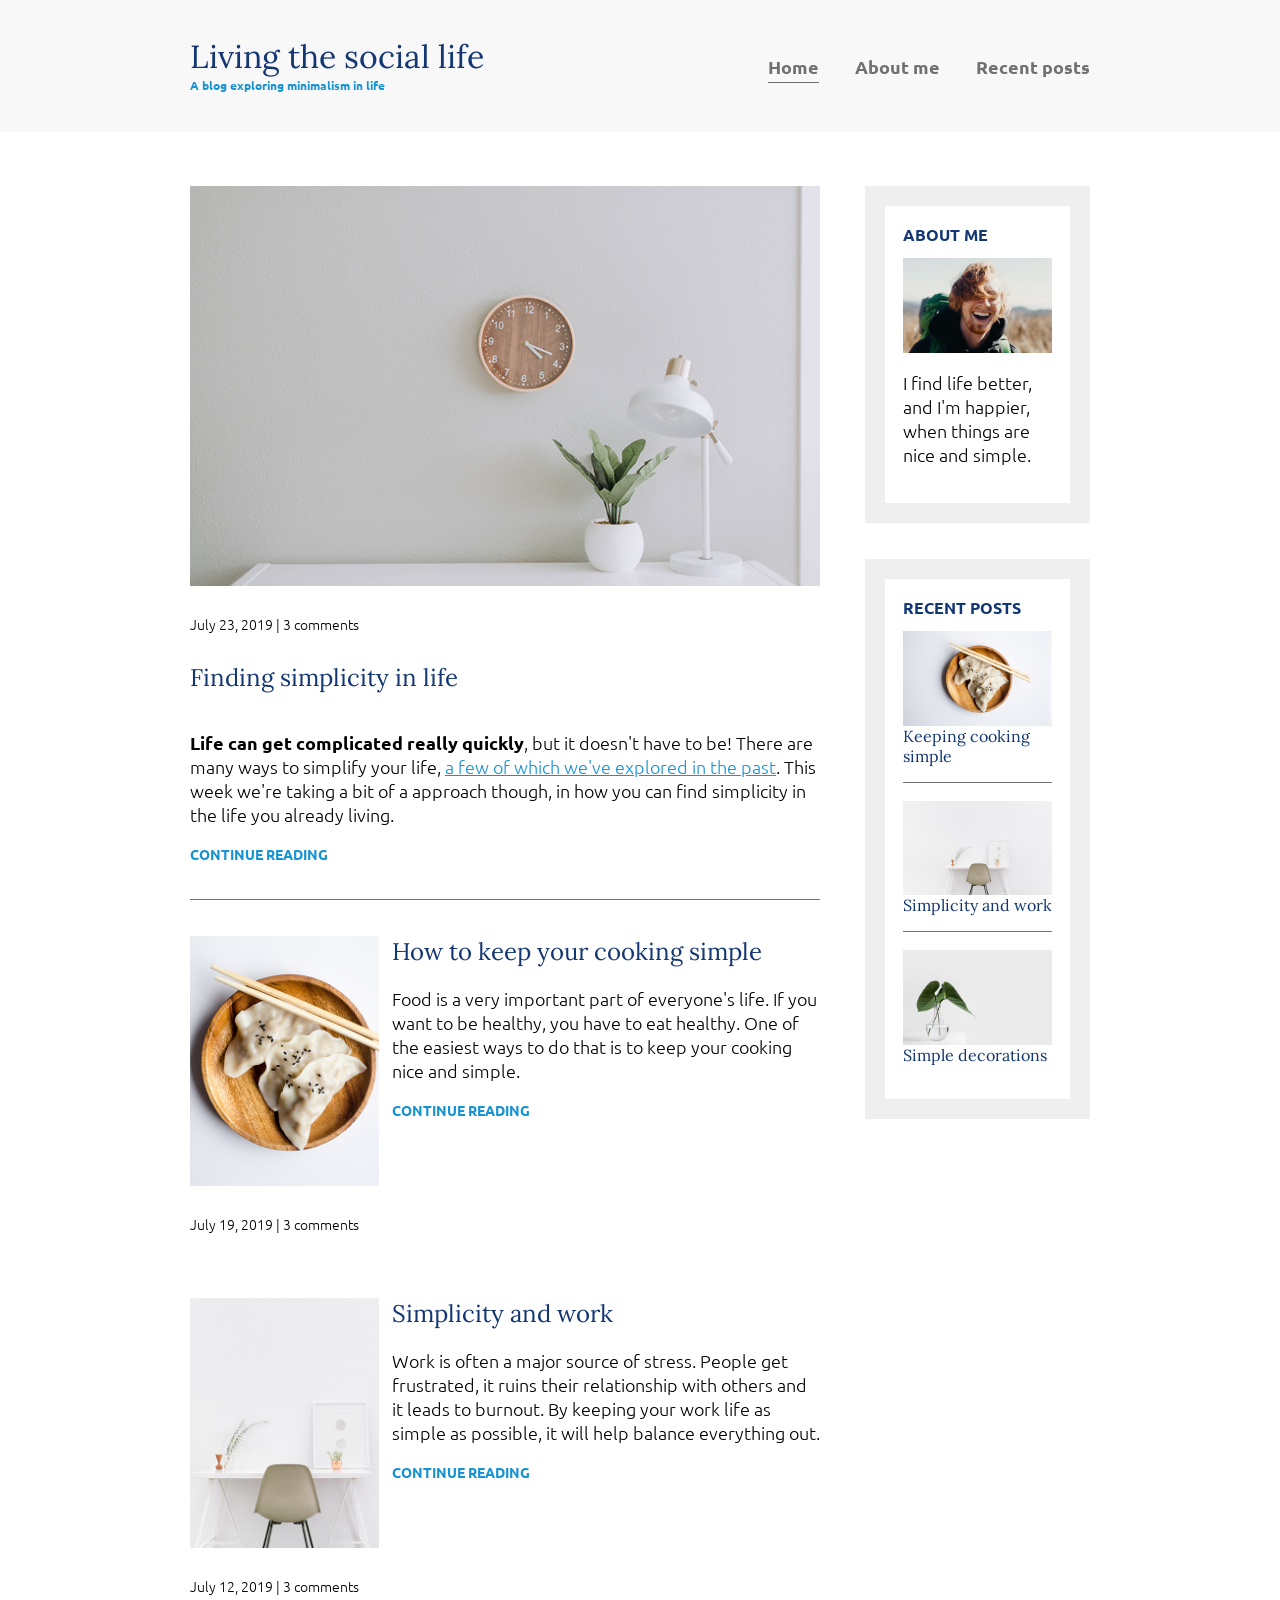
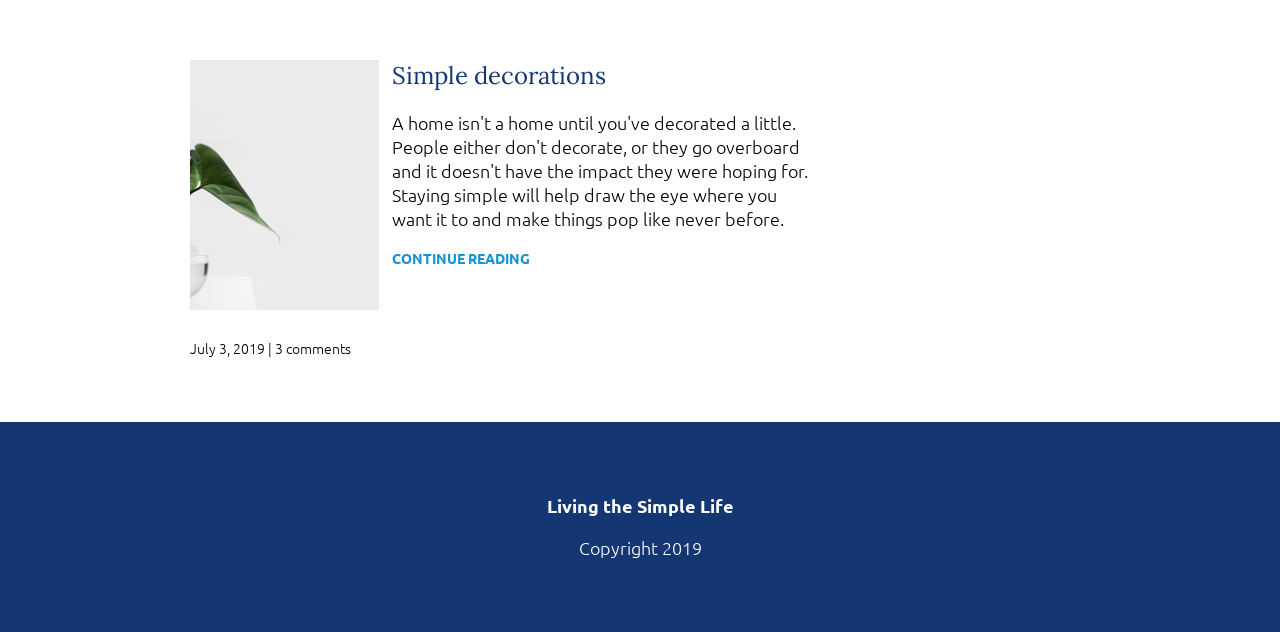
<file: index.html>
<html>
  <head>
    <meta charset="UTF-8" />
    <meta name="viewport" content="width=device-width, initial-scale=1" />
    <link
      href="https://fonts.googleapis.com/css?family=Lora|Ubuntu:300,400,700&display=swap"
      rel="stylesheet"
    />
    <link rel="stylesheet" href="css/styles.css" />
  </head>
  <body>
    <header>
      <div class="container container-flex">
        <div class="site-title">
          <h1>Living the social life</h1>
          <p class="subtitle">A blog exploring minimalism in life</p>
        </div>
        <nav>
          <ul>
            <li><a class="current-page" href="index.html">Home</a></li>
            <li><a href="about-me.html">About me</a></li>
            <li><a href="recent-posts.html">Recent posts</a></li>
          </ul>
        </nav>
      </div>
      <!-- / .container -->
    </header>

    <div class="container container-flex">
      <main role="main">
        <article class="article-featured">
          <h2 class="article-title">Finding simplicity in life</h2>
          <img
            src="img/life.jpg"
            alt="simple white desk on a white wall with a plant on the far right side"
            class="article-image"
          />
          <p class="article-info">July 23, 2019 | 3 comments</p>
          <p class="article-body">
            <strong>Life can get complicated really quickly</strong>, but it
            doesn't have to be! There are many ways to simplify your life,
            <a href="#">a few of which we've explored in the past</a>. This week
            we're taking a bit of a approach though, in how you can find
            simplicity in the life you already living.
          </p>
          <a href="#" class="article-read-more">CONTINUE READING</a>
        </article>

        <article class="article-recent">
          <div class="article-recent-main">
            <h2 class="article-title">How to keep your cooking simple</h2>
            <p class="article-body">
              Food is a very important part of everyone's life. If you want to
              be healthy, you have to eat healthy. One of the easiest ways to do
              that is to keep your cooking nice and simple.
            </p>
            <a href="#" class="article-read-more">CONTINUE READING</a>
          </div>
          <div class="article-recent-secondary">
            <img
              src="img/food.jpg"
              alt="two dumplings on a wood plate with chopsticks"
              class="article-image"
            />
            <p class="article-info">July 19, 2019 | 3 comments</p>
          </div>
        </article>

        <article class="article-recent">
          <div class="article-recent-main">
            <h2 class="article-title">Simplicity and work</h2>
            <p class="article-body">
              Work is often a major source of stress. People get frustrated, it
              ruins their relationship with others and it leads to burnout. By
              keeping your work life as simple as possible, it will help balance
              everything out.
            </p>
            <a href="#" class="article-read-more">CONTINUE READING</a>
          </div>
          <div class="article-recent-secondary">
            <img
              src="img/work.jpg"
              alt="a chair white chair at a white desk on a white wall"
              class="article-image"
            />
            <p class="article-info">July 12, 2019 | 3 comments</p>
          </div>
        </article>

        <article class="article-recent">
          <div class="article-recent-main">
            <h2 class="article-title">Simple decorations</h2>
            <p class="article-body">
              A home isn't a home until you've decorated a little. People either
              don't decorate, or they go overboard and it doesn't have the
              impact they were hoping for. Staying simple will help draw the eye
              where you want it to and make things pop like never before.
            </p>
            <a href="#" class="article-read-more">CONTINUE READING</a>
          </div>
          <div class="article-recent-secondary">
            <img
              src="img/deco.jpg"
              alt="a green plant in a clear, round vase with water in it"
              class="article-image"
            />
            <p class="article-info">July 3, 2019 | 3 comments</p>
          </div>
        </article>
      </main>

      <aside class="sidebar">
        <div class="sidebar-widget">
          <h2 class="widget-title">ABOUT ME</h2>
          <img src="img/about-me.jpg" alt="john doe" class="widget-image" />
          <p class="widget-body">
            I find life better, and I'm happier, when things are nice and
            simple.
          </p>
        </div>

        <div class="sidebar-widget">
          <h2 class="widget-title">RECENT POSTS</h2>
          <div class="widget-recent-post">
            <h3 class="widget-recent-post-title">Keeping cooking simple</h3>
            <img
              src="img/food.jpg"
              alt="two dumplings on a wood plate with chopsticks"
              class="widget-image"
            />
          </div>
          <div class="widget-recent-post">
            <h3 class="widget-recent-post-title">Simplicity and work</h3>
            <img
              src="img/work.jpg"
              alt="a chair white chair at a white desk on a white wall"
              class="widget-image"
            />
          </div>
          <div class="widget-recent-post">
            <h3 class="widget-recent-post-title">Simple decorations</h3>
            <img
              src="img/deco.jpg"
              alt="a green plant in a clear, round vase with water in it"
              class="widget-image"
            />
          </div>
        </div>
      </aside>
    </div>

    <footer>
      <p><strong>Living the Simple Life</strong></p>
      <p>Copyright 2019</p>
    </footer>
  </body>
</html>
</file>
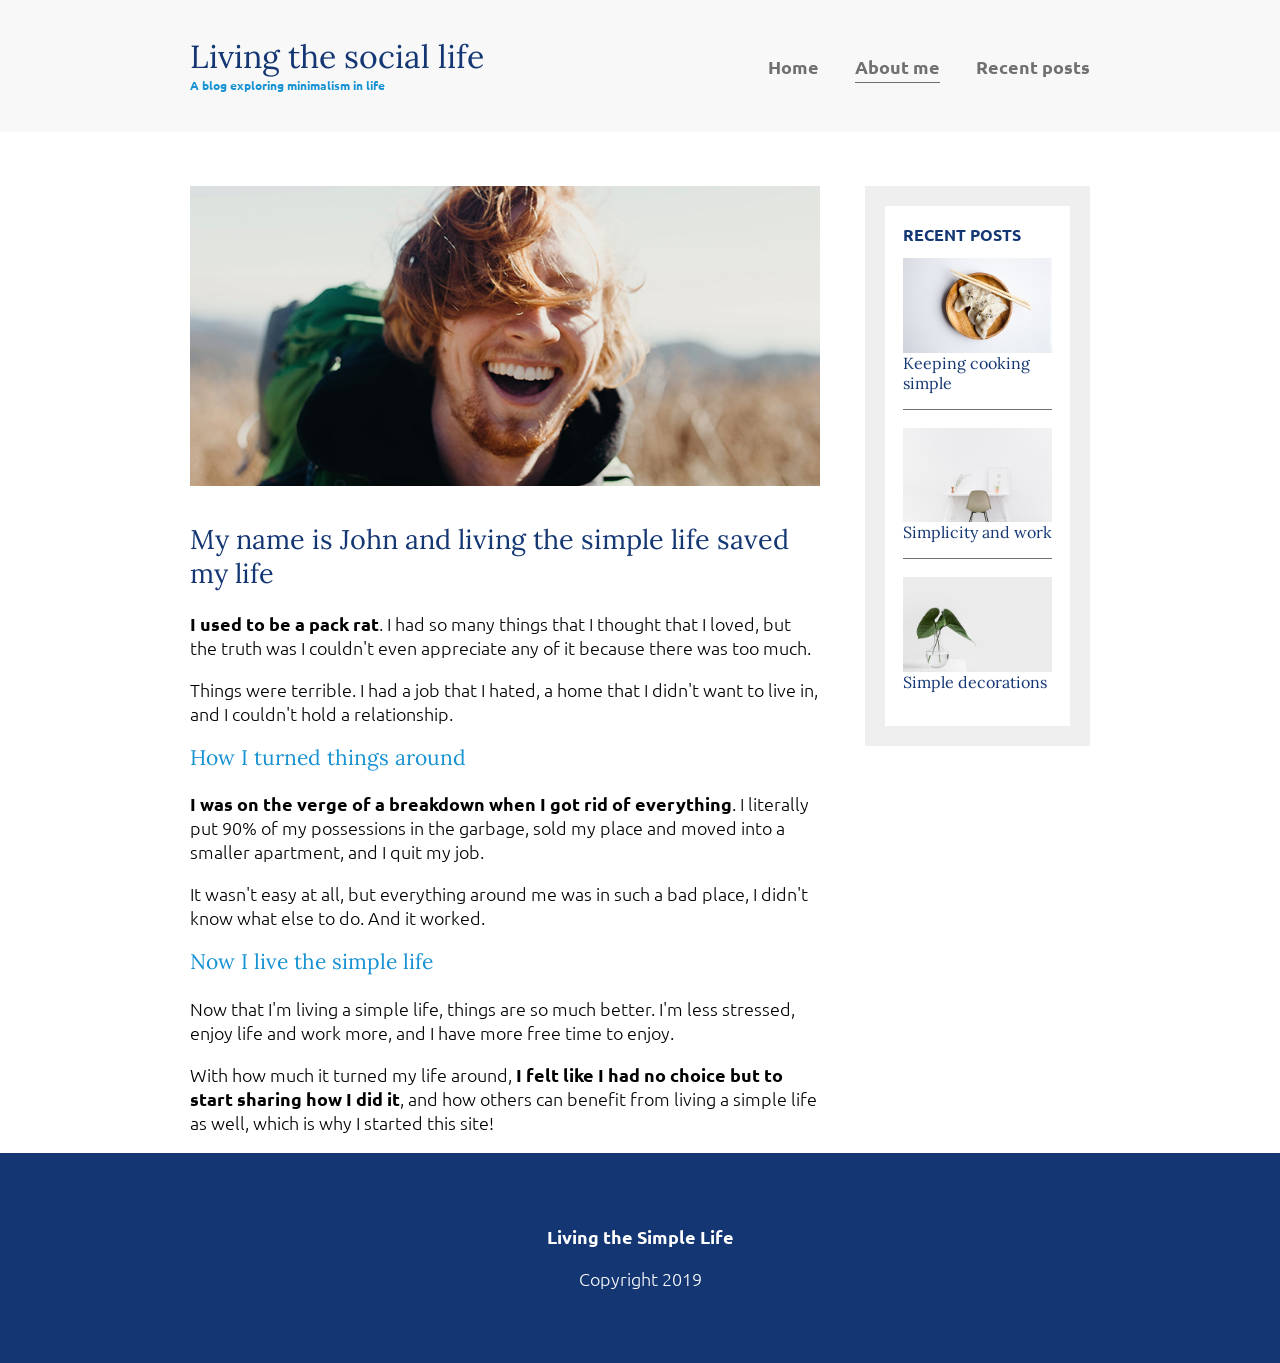
<file: about-me.html>
<html>
  <head>
    <meta charset="UTF-8" />
    <meta name="viewport" content="width=device-width, initial-scale=1" />
    <link
      href="https://fonts.googleapis.com/css?family=Lora|Ubuntu:300,400,700&display=swap"
      rel="stylesheet"
    />
    <link rel="stylesheet" href="css/styles.css" />
  </head>
  <body>
    <header>
      <div class="container container-flex">
        <div class="site-title">
          <h1>Living the social life</h1>
          <p class="subtitle">A blog exploring minimalism in life</p>
        </div>
        <nav>
          <ul>
            <li><a href="index.html">Home</a></li>
            <li><a class="current-page" href="about-me.html">About me</a></li>
            <li><a href="recent-posts.html">Recent posts</a></li>
          </ul>
        </nav>
      </div>
      <!-- / .container -->
    </header>

    <div class="container container-flex">
      <main role="main">
        <img src="img/about-me.jpg" class="image-full" />
        <h2>My name is John and living the simple life saved my life</h2>

        <p>
          <strong>I used to be a pack rat</strong>. I had so many things that I
          thought that I loved, but the truth was I couldn't even appreciate any
          of it because there was too much.
        </p>
        <p>
          Things were terrible. I had a job that I hated, a home that I didn't
          want to live in, and I couldn't hold a relationship.
        </p>

        <h3>How I turned things around</h3>
        <p>
          <strong
            >I was on the verge of a breakdown when I got rid of
            everything</strong
          >. I literally put 90% of my possessions in the garbage, sold my place
          and moved into a smaller apartment, and I quit my job.
        </p>
        <p>
          It wasn't easy at all, but everything around me was in such a bad
          place, I didn't know what else to do. And it worked.
        </p>

        <h3>Now I live the simple life</h3>
        <p>
          Now that I'm living a simple life, things are so much better. I'm less
          stressed, enjoy life and work more, and I have more free time to
          enjoy.
        </p>
        <p>
          With how much it turned my life around,
          <strong
            >I felt like I had no choice but to start sharing how I did
            it</strong
          >, and how others can benefit from living a simple life as well, which
          is why I started this site!
        </p>
      </main>

      <aside class="sidebar">
        <div class="sidebar-widget">
          <h2 class="widget-title">RECENT POSTS</h2>
          <div class="widget-recent-post">
            <h3 class="widget-recent-post-title">Keeping cooking simple</h3>
            <img
              src="img/food.jpg"
              alt="two dumplings on a wood plate with chopsticks"
              class="widget-image"
            />
          </div>
          <div class="widget-recent-post">
            <h3 class="widget-recent-post-title">Simplicity and work</h3>
            <img
              src="img/work.jpg"
              alt="a chair white chair at a white desk on a white wall"
              class="widget-image"
            />
          </div>
          <div class="widget-recent-post">
            <h3 class="widget-recent-post-title">Simple decorations</h3>
            <img
              src="img/deco.jpg"
              alt="a green plant in a clear, round vase with water in it"
              class="widget-image"
            />
          </div>
        </div>
      </aside>
    </div>

    <footer>
      <p><strong>Living the Simple Life</strong></p>
      <p>Copyright 2019</p>
    </footer>
  </body>
</html>
</file>
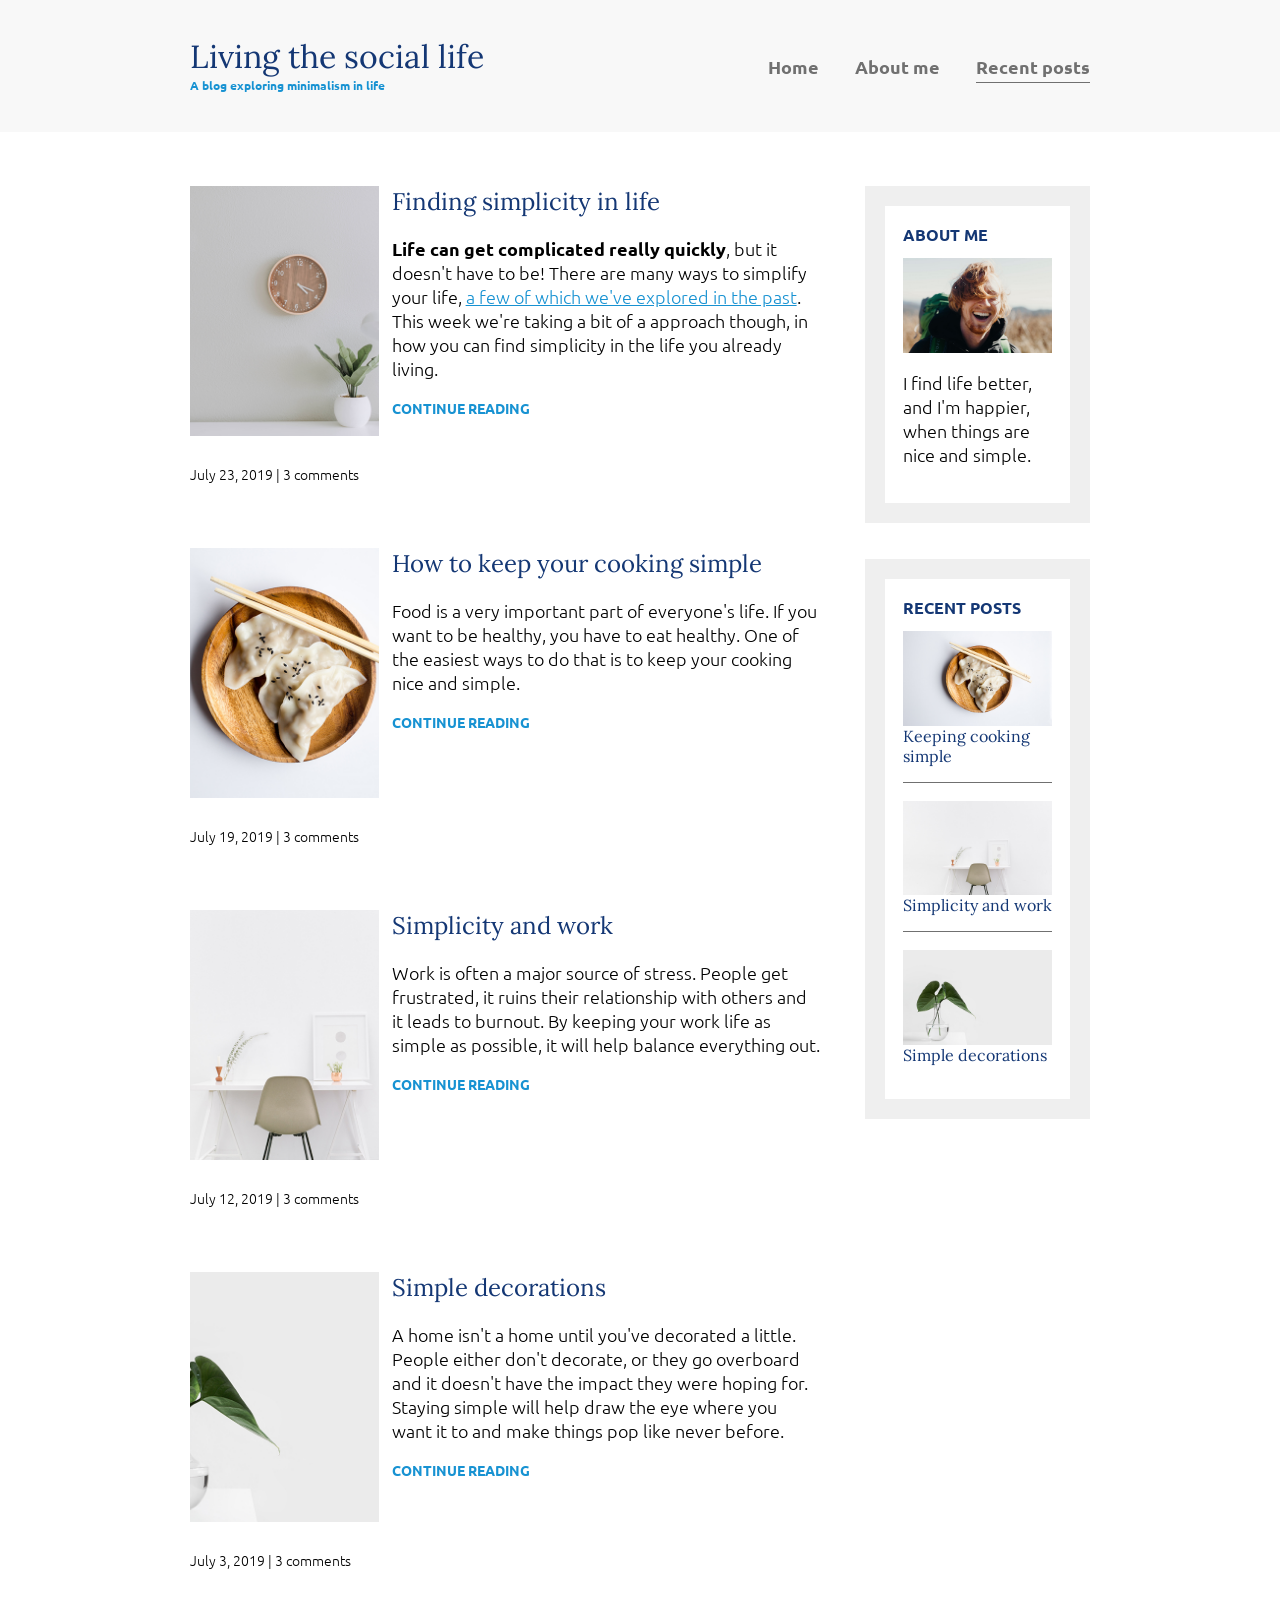
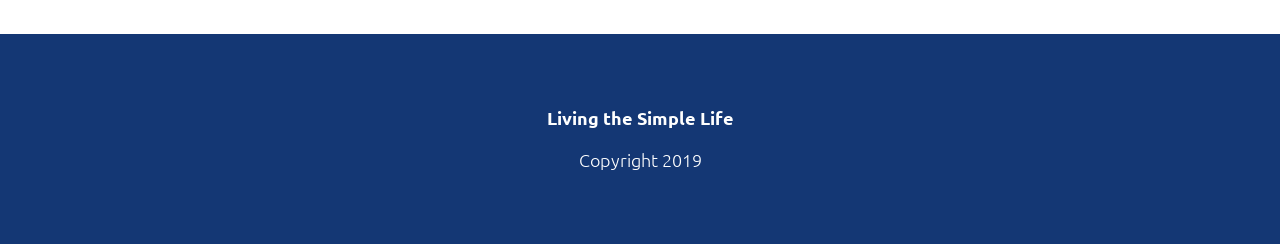
<file: recent-posts.html>
<html>
  <head>
    <meta charset="UTF-8" />
    <meta name="viewport" content="width=device-width, initial-scale=1" />
    <link
      href="https://fonts.googleapis.com/css?family=Lora|Ubuntu:300,400,700&display=swap"
      rel="stylesheet"
    />
    <link rel="stylesheet" href="css/styles.css" />
  </head>
  <body>
    <header>
      <div class="container container-flex">
        <div class="site-title">
          <h1>Living the social life</h1>
          <p class="subtitle">A blog exploring minimalism in life</p>
        </div>
        <nav>
          <ul>
            <li><a href="index.html">Home</a></li>
            <li><a href="about-me.html">About me</a></li>
            <li>
              <a class="current-page" href="recent-posts.html">Recent posts</a>
            </li>
          </ul>
        </nav>
      </div>
      <!-- / .container -->
    </header>

    <div class="container container-flex">
      <main role="main">
        <article class="article-recent">
          <div class="article-recent-main">
            <h2 class="article-title">Finding simplicity in life</h2>
            <p class="article-body">
              <strong>Life can get complicated really quickly</strong>, but it
              doesn't have to be! There are many ways to simplify your life,
              <a href="#">a few of which we've explored in the past</a>. This
              week we're taking a bit of a approach though, in how you can find
              simplicity in the life you already living.
            </p>
            <a href="#" class="article-read-more">CONTINUE READING</a>
          </div>
          <div class="article-recent-secondary">
            <img
              src="img/life.jpg"
              alt="simple white desk on a white wall with a plant on the far right side"
              class="article-image"
            />
            <p class="article-info">July 23, 2019 | 3 comments</p>
          </div>
        </article>

        <article class="article-recent">
          <div class="article-recent-main">
            <h2 class="article-title">How to keep your cooking simple</h2>
            <p class="article-body">
              Food is a very important part of everyone's life. If you want to
              be healthy, you have to eat healthy. One of the easiest ways to do
              that is to keep your cooking nice and simple.
            </p>
            <a href="#" class="article-read-more">CONTINUE READING</a>
          </div>
          <div class="article-recent-secondary">
            <img
              src="img/food.jpg"
              alt="two dumplings on a wood plate with chopsticks"
              class="article-image"
            />
            <p class="article-info">July 19, 2019 | 3 comments</p>
          </div>
        </article>

        <article class="article-recent">
          <div class="article-recent-main">
            <h2 class="article-title">Simplicity and work</h2>
            <p class="article-body">
              Work is often a major source of stress. People get frustrated, it
              ruins their relationship with others and it leads to burnout. By
              keeping your work life as simple as possible, it will help balance
              everything out.
            </p>
            <a href="#" class="article-read-more">CONTINUE READING</a>
          </div>
          <div class="article-recent-secondary">
            <img
              src="img/work.jpg"
              alt="a chair white chair at a white desk on a white wall"
              class="article-image"
            />
            <p class="article-info">July 12, 2019 | 3 comments</p>
          </div>
        </article>

        <article class="article-recent">
          <div class="article-recent-main">
            <h2 class="article-title">Simple decorations</h2>
            <p class="article-body">
              A home isn't a home until you've decorated a little. People either
              don't decorate, or they go overboard and it doesn't have the
              impact they were hoping for. Staying simple will help draw the eye
              where you want it to and make things pop like never before.
            </p>
            <a href="#" class="article-read-more">CONTINUE READING</a>
          </div>
          <div class="article-recent-secondary">
            <img
              src="img/deco.jpg"
              alt="a green plant in a clear, round vase with water in it"
              class="article-image"
            />
            <p class="article-info">July 3, 2019 | 3 comments</p>
          </div>
        </article>
      </main>

      <aside class="sidebar">
        <div class="sidebar-widget">
          <h2 class="widget-title">ABOUT ME</h2>
          <img src="img/about-me.jpg" alt="john doe" class="widget-image" />
          <p class="widget-body">
            I find life better, and I'm happier, when things are nice and
            simple.
          </p>
        </div>

        <div class="sidebar-widget">
          <h2 class="widget-title">RECENT POSTS</h2>
          <div class="widget-recent-post">
            <h3 class="widget-recent-post-title">Keeping cooking simple</h3>
            <img
              src="img/food.jpg"
              alt="two dumplings on a wood plate with chopsticks"
              class="widget-image"
            />
          </div>
          <div class="widget-recent-post">
            <h3 class="widget-recent-post-title">Simplicity and work</h3>
            <img
              src="img/work.jpg"
              alt="a chair white chair at a white desk on a white wall"
              class="widget-image"
            />
          </div>
          <div class="widget-recent-post">
            <h3 class="widget-recent-post-title">Simple decorations</h3>
            <img
              src="img/deco.jpg"
              alt="a green plant in a clear, round vase with water in it"
              class="widget-image"
            />
          </div>
        </div>
      </aside>
    </div>

    <footer>
      <p><strong>Living the Simple Life</strong></p>
      <p>Copyright 2019</p>
    </footer>
  </body>
</html>
</file>
<file: css/styles.css>
/*  Fonts
-----
font-family: 'Lora', serif;
font-family: 'Ubuntu', sans-serif;
*/

body {
  margin: 0;
  font-family: 'Ubuntu', sans-serif;
  font-size: 1.125rem;
  font-weight: 300;
}

img {
  max-width: 100%;
  display: block;
}

.image-full {
  max-height: 300px;
  width: 100%;
  object-fit: cover;
  margin-bottom: 2em;
}

/* =================
Typography
================= */

h1,
h2,
h3 {
  font-family: 'Lora', serif;
  font-weight: 400;
  color: #143774;
  margin-top: 0;
}

h1 {
  font-size: 2rem;
  margin: 0;
}

h3 {
  color: #1792d2;
}

a {
  color: #1792d2;
}

a:hover,
a:focus {
  color: #143774;
}

strong {
  font-weight: 700;
}

/* h1 subtitle */
.subtitle {
  font-weight: 700;
  color: #1792d2;
  font-size: 0.75rem;
  margin: 0;
}

.article-title {
  font-size: 1.5rem;
}

.article-read-more,
.article-info {
  font-size: 0.875rem;
}

.article-read-more {
  color: #1792d2;
  text-decoration: none;
  font-weight: 700;
}

.article-read-more:hover,
.article-read-more:focus {
  color: #143774;
  text-decoration: underline;
}

.article-info {
  margin: 2em 0;
}

.widget-title,
.widget-recent-post-title {
  font-size: 1rem;
}

.widget-title {
  font-family: 'Ubuntu', sans-serif;
  font-weight: 700;
}

.widget-recent-post-title {
  color: #143774;
}

/* =================
Layout
================= */

.container {
  width: 90%;
  max-width: 900px;
  margin: 0 auto;
}

.container-flex {
  display: flex;
  flex-direction: column;
  justify-content: space-between;
}

header {
  background: #f8f8f8;
  padding: 2em 0;
  text-align: center;
  margin-bottom: 3em;
}

footer {
  background: #143774;
  color: white;
  text-align: center;
  padding: 3em 0;
}

@media (min-width: 675px) {
  header {
    text-align: left;
  }

  .container-flex {
    flex-direction: row;
  }

  main {
    width: 70%;
  }

  aside {
    width: 25%;
    min-width: 200px;
    margin-left: 1em;
  }
}

/* navigation */

nav ul {
  list-style: none;
  padding: 0;
  display: flex;
  justify-content: center;
}

nav li {
  margin-left: 2em;
}

nav a {
  text-decoration: none;
  color: #707070;
  font-weight: 700;
  padding: 0.25em 0;
}

nav a:hover,
nav a:focus {
  color: #1792d2;
}

.current-page {
  border-bottom: 1px solid #707070;
}

.current-page:hover {
  color: #707070;
}

@media (max-width: 675px) {
  nav ul {
    flex-direction: column;
  }

  nav li {
    margin: 0.5em 0;
  }
}

/* articles */

.article-featured {
  border-bottom: #707070 1px solid;
  padding-bottom: 2em;
  margin-bottom: 2em;
}

.article-recent {
  display: flex;
  flex-direction: column;
  margin-bottom: 2em;
}

.article-recent-main {
  order: 2;
}

.article-recent-secondary {
  order: 1;
}

@media (min-width: 675px) {
  .article-recent {
    flex-direction: row;
    justify-content: space-between;
  }

  .article-recent-main {
    width: 68%;
  }

  .article-recent-secondary {
    width: 30%;
  }

  .article-featured {
    display: flex;
    flex-direction: column;
  }

  .article-image {
    order: -2;
    min-height: 250px;
    object-fit: cover;
    /* object-position: left; */
  }

  .article-info {
    order: -1;
  }
}

/* widgets */

.sidebar-widget {
  border: 20px solid #efefef;
  margin-bottom: 2em;
  padding: 1em;
}

.widget-recent-post {
  display: flex;
  flex-direction: column;
  border-bottom: 1px solid #707070;
  margin-bottom: 1em;
}

.widget-recent-post:last-child {
  border: 0;
  margin: 0;
}

.widget-image {
  order: -1;
}
</file>
